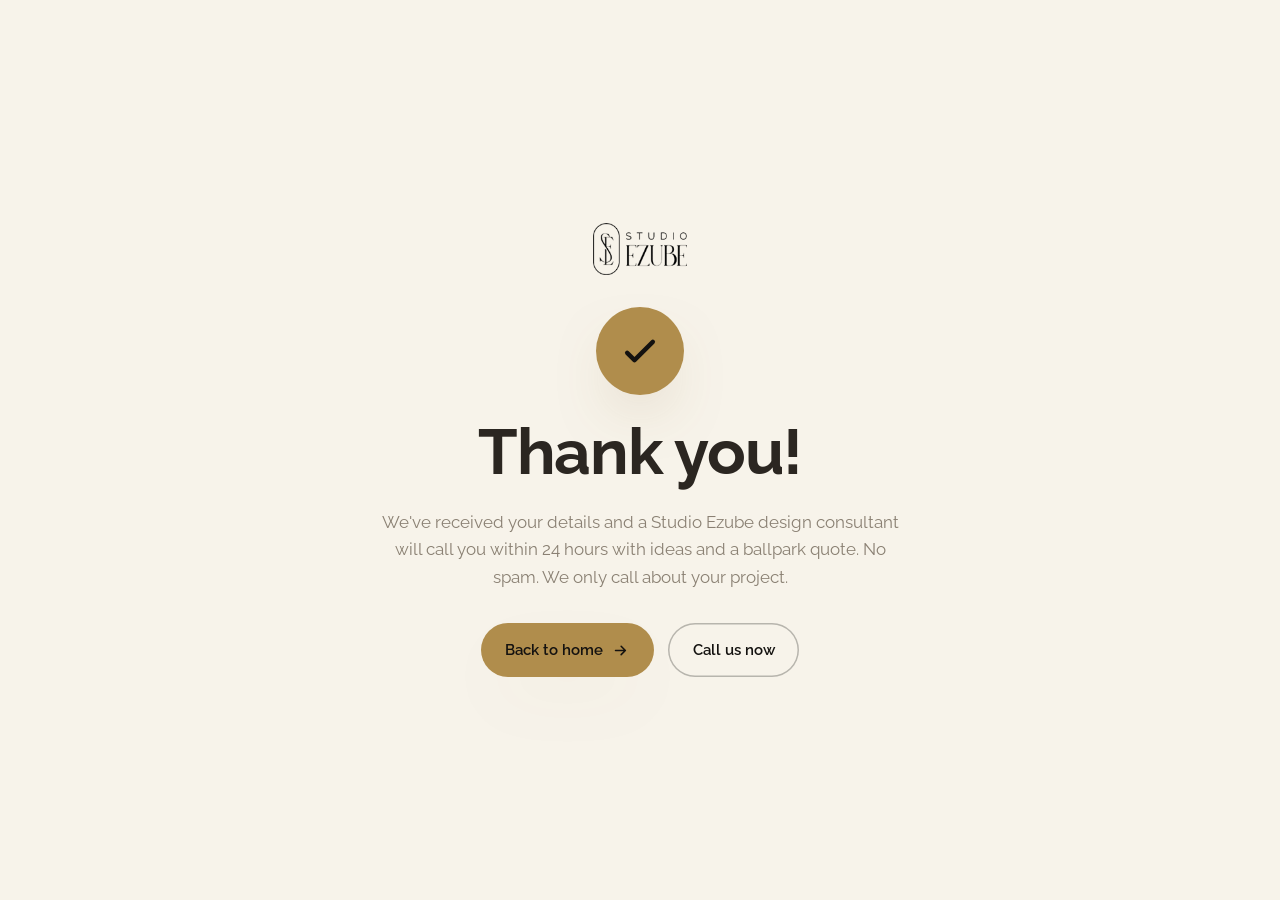
<file: thankyou.html>
<!DOCTYPE html>
<html lang="en">
<head>
  <!-- Meta Pixel Code -->
<script>
!function(f,b,e,v,n,t,s)
{if(f.fbq)return;n=f.fbq=function(){n.callMethod?
n.callMethod.apply(n,arguments):n.queue.push(arguments)};
if(!f._fbq)f._fbq=n;n.push=n;n.loaded=!0;n.version='2.0';
n.queue=[];t=b.createElement(e);t.async=!0;
t.src=v;s=b.getElementsByTagName(e)[0];
s.parentNode.insertBefore(t,s)}(window, document,'script',
'https://connect.facebook.net/en_US/fbevents.js');
fbq('init', '1608825853932475');
fbq('track', 'PageView');
</script>
<noscript><img height="1" width="1" style="display:none"
src="https://www.facebook.com/tr?id=1608825853932475&ev=PageView&noscript=1"
/></noscript>
<!-- End Meta Pixel Code -->
  <meta charset="UTF-8" />
  <meta name="viewport" content="width=device-width, initial-scale=1.0" />
  <meta name="robots" content="noindex" />
  <title>Thank you · Studio Ezube</title>

  <link rel="icon" type="image/svg+xml" href="assets/favicon.svg" />
  <link rel="apple-touch-icon" href="assets/favicon.svg" />

  <link rel="preconnect" href="https://fonts.googleapis.com" />
  <link rel="preconnect" href="https://fonts.gstatic.com" crossorigin />
  <link href="https://fonts.googleapis.com/css2?family=Raleway:ital,wght@0,300;0,400;0,500;0,600;0,700;0,800;1,400;1,500;1,600&display=swap" rel="stylesheet" />

  <link rel="stylesheet" href="css/styles.css" />

  <style>
    .ty-wrap{
      min-height:100vh;display:flex;flex-direction:column;align-items:center;justify-content:center;
      text-align:center;padding:clamp(28px,6vw,64px) 20px;gap:1.4rem;
    }
    .ty-logo{height:52px;width:auto;margin-bottom:.6rem}
    .ty-badge{
      width:88px;height:88px;border-radius:50%;display:grid;place-items:center;
      background:var(--brass);box-shadow:var(--sh-brass);
    }
    .ty-badge svg{width:44px;height:44px;fill:none;stroke:var(--ink);stroke-width:2.4;stroke-linecap:round;stroke-linejoin:round}
    .ty-wrap h1{max-width:14ch}
    .ty-wrap p{max-width:52ch;color:var(--taupe);font-size:1.06rem}
    .ty-actions{display:flex;flex-wrap:wrap;gap:.9rem;justify-content:center;margin-top:.6rem}
  </style>
</head>
<body>
  <script>
  fbq('track', 'Lead');
</script>
  <main class="ty-wrap">
    <img src="assets/logo.png" alt="Studio Ezube" class="ty-logo" />

    <div class="ty-badge" aria-hidden="true">
      <svg viewBox="0 0 24 24"><path d="M5 13l4 4L19 7"/></svg>
    </div>

    <h1>Thank you!</h1>
    <p>
      We've received your details and a Studio Ezube design consultant will call you
      within 24 hours with ideas and a ballpark quote. No spam. We only call about your project.
    </p>

    <div class="ty-actions">
      <a href="/" class="btn btn-solid">
        Back to home
        <svg viewBox="0 0 24 24" class="ico"><path d="M5 12h14M13 6l6 6-6 6"/></svg>
      </a>
      <a href="tel:+919718666313" class="btn btn-outline">Call us now</a>
    </div>
  </main>
</body>
</html>
</file>
<file: css/styles.css>
/* ==========================================================================
   Studio Ezube — editorial luxury interiors (Delhi-NCR)
   Palette (from the black serif logo): warm ink · ivory · brass
   Type: Cormorant Garamond (display) · DM Sans (UI/body) · IBM Plex Mono (specs)
   ========================================================================== */

:root{
  --ink:#141210; --ink-2:#0E0C0A; --char:#211C17;
  --paper:#F7F3EA; --paper-2:#EFE8DA; --paper-3:#E5DCC9;
  --brass:#B08D4C; --brass-light:#CBA968; --brass-deep:#8E6E37; --champ:#E7D6AE;
  --taupe:#8A8073; --text:#2B2621; --cream:#F7F3EA;
  --muted-d:#B4A992;
  --line:rgba(20,18,16,.12); --line-d:rgba(203,169,104,.18);

  --r:16px; --r-sm:11px; --r-lg:26px; --r-pill:999px;
  --sh-1:0 1px 2px rgba(20,18,16,.05),0 14px 34px -20px rgba(20,18,16,.24);
  --sh-2:0 44px 90px -44px rgba(20,18,16,.46),0 10px 26px -18px rgba(20,18,16,.22);
  --sh-brass:0 26px 60px -26px rgba(142,110,55,.5);

  --ff-disp:"Raleway",system-ui,-apple-system,"Segoe UI",sans-serif;
  --ff-sans:"Raleway",system-ui,-apple-system,"Segoe UI",sans-serif;
  --ff-mono:"Raleway",system-ui,-apple-system,"Segoe UI",sans-serif;

  --wrap:1220px; --navh:84px;
  --ease:cubic-bezier(.2,.7,.2,1);
}

*,*::before,*::after{box-sizing:border-box}
html{scroll-behavior:smooth;-webkit-text-size-adjust:100%}
body{margin:0;font-family:var(--ff-sans);background:var(--paper);color:var(--text);
  font-size:17px;line-height:1.62;-webkit-font-smoothing:antialiased;text-rendering:optimizeLegibility;overflow-x:hidden}
img,svg{display:block;max-width:100%}
a{color:inherit;text-decoration:none}
button{font-family:inherit;cursor:pointer;border:none;background:none;color:inherit}
ul,ol{margin:0;padding:0;list-style:none}
p{margin:0}
h1,h2,h3,h4{margin:0;font-family:var(--ff-disp);font-weight:700;line-height:1.1;letter-spacing:-.02em}
sup{font-size:.5em;top:-.9em}
:focus-visible{outline:2.5px solid var(--brass);outline-offset:3px;border-radius:4px}
::selection{background:var(--brass);color:var(--ink)}

.wrap{width:100%;max-width:var(--wrap);margin-inline:auto;padding-inline:clamp(20px,5vw,52px)}

/* type scale */
h1{font-size:clamp(2.5rem,5vw,4.1rem);line-height:1.08}
h2{font-size:clamp(2rem,4vw,3.15rem)}
h3{font-family:var(--ff-sans);font-weight:700;font-size:1.16rem;letter-spacing:-.01em}
.eyebrow{display:inline-flex;align-items:center;gap:.7em;font-family:var(--ff-mono);font-size:.72rem;
  letter-spacing:.3em;text-transform:uppercase;color:var(--brass-deep);font-weight:500;margin-bottom:1.2rem}
.eyebrow::before{content:"";width:30px;height:1px;background:currentColor;opacity:.75}
.eyebrow.center{justify-content:center}
.serif-i{font-style:italic;color:var(--brass);font-weight:500}

/* ============================ buttons ============================ */
.btn{display:inline-flex;align-items:center;justify-content:center;gap:.6em;padding:.95em 1.6em;
  font-family:var(--ff-sans);font-weight:600;font-size:.96rem;border-radius:var(--r-pill);cursor:pointer;
  transition:transform .3s var(--ease),box-shadow .3s var(--ease),background .3s var(--ease),color .3s var(--ease);white-space:nowrap}
.btn .ico{width:1.1em;height:1.1em;fill:none;stroke:currentColor;stroke-width:2.2;stroke-linecap:round;stroke-linejoin:round;transition:transform .3s var(--ease)}
.btn-solid{background:var(--brass);color:var(--ink);box-shadow:var(--sh-brass)}
.btn-solid:hover{background:var(--brass-light);transform:translateY(-3px);box-shadow:0 32px 70px -24px rgba(142,110,55,.7)}
.btn-solid:hover .ico{transform:translateX(4px)}
.btn-outline{background:transparent;color:var(--ink);box-shadow:inset 0 0 0 1.5px rgba(20,18,16,.28)}
.btn-outline:hover{background:var(--ink);color:var(--cream);transform:translateY(-3px);box-shadow:var(--sh-1)}
.btn-ghost{background:transparent;color:currentColor;box-shadow:inset 0 0 0 1.5px rgba(247,243,234,.3)}
.btn-ghost:hover{background:rgba(247,243,234,.1);transform:translateY(-2px)}
.btn-sm{padding:.62em 1.2em;font-size:.9rem}
.btn-block{width:100%}

/* ============================ announce ============================ */
.announce{background:var(--ink-2);color:var(--muted-d);font-size:.82rem}
.announce-inner{display:flex;align-items:center;justify-content:center;gap:1.5rem;padding-block:.62rem;flex-wrap:wrap}
.announce p{display:flex;align-items:center;gap:.6rem}
.announce .live{width:8px;height:8px;border-radius:50%;background:var(--brass-light);position:relative}
.announce .live::after{content:"";position:absolute;inset:-4px;border-radius:50%;background:var(--brass-light);opacity:.5;animation:ping 2s var(--ease) infinite}
@keyframes ping{0%{transform:scale(.6);opacity:.55}100%{transform:scale(2.3);opacity:0}}
.announce-call{color:var(--champ);font-weight:500;font-family:var(--ff-mono);letter-spacing:.02em}
.announce-call:hover{color:var(--brass-light)}

/* ============================ nav ============================ */
.nav{position:sticky;top:0;z-index:900;border-bottom:1px solid transparent;
  transition:background .45s var(--ease),box-shadow .45s var(--ease),border-color .45s var(--ease)}
.nav-inner{display:flex;align-items:center;justify-content:space-between;gap:1.5rem;padding-block:.7rem}
.brand{display:flex;align-items:center;flex:none;padding-right:1rem}
.brand-logo{height:52px;width:auto;filter:brightness(0) invert(1);transition:filter .45s var(--ease),transform .5s var(--ease)}
.brand:hover .brand-logo{transform:scale(1.03)}
.nav-links{display:flex;gap:.3rem}
.nav-links a{position:relative;padding:.5rem .9rem;font-size:.93rem;font-weight:500;color:rgba(247,243,234,.82);transition:color .3s var(--ease)}
.nav-links a::after{content:"";position:absolute;left:.9rem;right:.9rem;bottom:.3rem;height:1.5px;background:var(--brass-light);transform:scaleX(0);transform-origin:left;transition:transform .35s var(--ease)}
.nav-links a:hover{color:#fff}
.nav-links a:hover::after{transform:scaleX(1)}
.nav-cta{display:flex;align-items:center;gap:.6rem}
.nav-burger{display:none;position:relative;width:48px;height:48px;flex:none;border-radius:14px;
  box-shadow:inset 0 0 0 1.5px rgba(247,243,234,.3);transition:box-shadow .35s var(--ease),background .35s var(--ease)}
.nav-burger span{position:absolute;left:50%;top:50%;width:20px;height:2px;background:var(--cream);border-radius:2px;transition:transform .35s var(--ease),opacity .25s var(--ease),background .35s var(--ease)}
.nav-burger span:nth-child(1){transform:translate(-50%,-50%) translateY(-6px)}
.nav-burger span:nth-child(2){transform:translate(-50%,-50%)}
.nav-burger span:nth-child(3){transform:translate(-50%,-50%) translateY(6px)}
.nav-burger:hover{box-shadow:inset 0 0 0 1.5px var(--brass-light)}

.nav.scrolled{background:rgba(247,243,234,.9);backdrop-filter:blur(16px) saturate(140%);-webkit-backdrop-filter:blur(16px) saturate(140%);
  box-shadow:0 12px 44px -26px rgba(20,18,16,.5);border-bottom-color:var(--line)}
.nav.scrolled .brand-logo{filter:none}
.nav.scrolled .nav-links a{color:var(--text)}
.nav.scrolled .nav-links a:hover{color:var(--ink)}
.nav.scrolled .btn-ghost{color:var(--ink);box-shadow:inset 0 0 0 1.5px rgba(20,18,16,.24)}
.nav.scrolled .btn-ghost:hover{background:rgba(20,18,16,.07)}
/* nav Call button: solid white so it stays visible over the hero photo and the ivory nav */
.nav-cta .btn-ghost,.nav.scrolled .nav-cta .btn-ghost{background:#fff;color:var(--ink);box-shadow:0 3px 14px -6px rgba(20,18,16,.45)}
.nav-cta .btn-ghost:hover,.nav.scrolled .nav-cta .btn-ghost:hover{background:#fff;color:var(--brass-deep);transform:translateY(-2px);box-shadow:0 8px 20px -8px rgba(20,18,16,.5)}
.nav.scrolled .nav-burger{box-shadow:inset 0 0 0 1.5px rgba(20,18,16,.22)}
.nav.scrolled .nav-burger span{background:var(--ink)}
.nav-mobile{display:none}

/* ============================ reveal ============================ */
.reveal{opacity:0;transform:translateY(28px);transition:opacity .85s var(--ease),transform .85s var(--ease);transition-delay:calc(var(--i,0)*85ms)}
.reveal.in{opacity:1;transform:none}

/* ============================ hero ============================ */
.hero{position:relative;isolation:isolate;overflow:hidden;color:var(--cream);
  margin-top:calc(-1*var(--navh));padding:calc(var(--navh) + clamp(2rem,5vw,3rem)) 0 clamp(3.5rem,6vw,5.5rem);
  min-height:100svh;display:flex;align-items:center}
.hero-bg{position:absolute;inset:0;z-index:-2;overflow:hidden}
.hero-slide{position:absolute;inset:0;background-position:center;background-size:cover;opacity:0;
  transform:scale(1.06);transition:opacity 1.7s ease;will-change:opacity}
.hero-slide.is-active{opacity:1;animation:kenburns 8s ease-out forwards}
@keyframes kenburns{from{transform:scale(1.05)}to{transform:scale(1.15) translate(-1.5%,-1%)}}
.hero::after{content:"";position:absolute;inset:0;z-index:-1;
  background:linear-gradient(100deg,rgba(14,12,10,.94) 0%,rgba(14,12,10,.8) 34%,rgba(14,12,10,.42) 60%,rgba(14,12,10,.62) 100%),
             linear-gradient(0deg,rgba(14,12,10,.55),transparent 30%)}
.hero-inner{display:grid;grid-template-columns:1.05fr .95fr;gap:clamp(2rem,5vw,4.5rem);align-items:center;width:100%}
.hero-copy{max-width:620px}
.hero h1{color:#fff;margin:.15em 0 .8rem;letter-spacing:-.01em;text-shadow:0 2px 40px rgba(0,0,0,.3)}
.hero h1 .serif-i{color:var(--champ)}
.hero-sub{color:rgba(247,243,234,.88);font-size:clamp(1.05rem,1.5vw,1.22rem);max-width:40ch;margin-bottom:1.9rem}
.hero-chips{display:flex;flex-wrap:wrap;gap:.7rem;margin-bottom:1.9rem}
.chip{display:inline-flex;align-items:baseline;gap:.4em;padding:.55em 1.05em;border-radius:var(--r-pill);
  background:rgba(247,243,234,.09);border:1px solid rgba(247,243,234,.16);backdrop-filter:blur(4px);
  font-family:var(--ff-mono);font-size:.84rem;color:var(--champ)}
.chip b{font-family:var(--ff-sans);font-weight:700;color:#fff}
.hero-trust{display:flex;align-items:center;gap:1.15rem;font-size:.92rem;color:rgba(247,243,234,.8)}
.hero-trust b{color:var(--champ);font-family:var(--ff-mono);font-weight:600}
.hero-trust i{width:1px;height:22px;background:rgba(247,243,234,.22)}

/* hero form */
.card-glass{background:linear-gradient(180deg,rgba(247,243,234,.98),rgba(243,238,226,.95));
  border:1px solid rgba(231,214,174,.6);border-radius:var(--r-lg);box-shadow:var(--sh-2);padding:clamp(1.5rem,2.4vw,2.1rem)}
.lead-form{position:relative}
.form-head{margin-bottom:1.3rem}
.form-head h2{font-size:2rem;color:var(--ink);line-height:1.05}
.form-head p{font-size:.92rem;color:var(--taupe);margin-top:.5rem;font-family:var(--ff-sans)}
.field{margin-bottom:.9rem;display:flex;flex-direction:column}
.field-row{display:grid;grid-template-columns:1fr 1fr;gap:.8rem}
.field label{font-size:.77rem;font-weight:600;color:var(--text);margin-bottom:.35rem}
.field .opt{color:var(--taupe);font-weight:400}
.field input,.field select,.field textarea{width:100%;padding:.82em .95em;font-family:var(--ff-sans);font-size:.95rem;color:var(--ink);
  background:#fffdf8;border:1.5px solid rgba(20,18,16,.14);border-radius:var(--r-sm);
  transition:border-color .25s var(--ease),box-shadow .25s var(--ease),background .25s}
.field textarea{resize:vertical;min-height:74px}
.field select{appearance:none;cursor:pointer;padding-right:2.4em;
  background-image:url("data:image/svg+xml,%3Csvg xmlns='http://www.w3.org/2000/svg' width='14' height='14' viewBox='0 0 24 24' fill='none' stroke='%238A8073' stroke-width='2.4' stroke-linecap='round'%3E%3Cpath d='M6 9l6 6 6-6'/%3E%3C/svg%3E");
  background-repeat:no-repeat;background-position:right .85em center}
.field input::placeholder,.field textarea::placeholder{color:#a99f90}
.field input:focus,.field select:focus,.field textarea:focus{outline:none;border-color:var(--brass);background:#fff;box-shadow:0 0 0 4px rgba(176,141,76,.15)}
.field.invalid input,.field.invalid select{border-color:#b8503a;box-shadow:0 0 0 4px rgba(184,80,58,.12)}
.lead-form .btn-block{margin-top:.5rem}
.form-note{text-align:center;font-size:.77rem;color:var(--taupe);margin-top:.75rem}
.form-success{position:absolute;inset:0;background:linear-gradient(180deg,#fffdf7,#f4efe3);border-radius:var(--r-lg);
  display:flex;flex-direction:column;align-items:center;justify-content:center;gap:1rem;text-align:center;padding:2rem;animation:fadeUp .5s var(--ease)}
.form-success[hidden]{display:none}
@keyframes fadeUp{from{opacity:0;transform:translateY(10px)}to{opacity:1;transform:none}}
.form-success p{color:var(--text);max-width:26ch}
.ico-ok{width:56px;height:56px;fill:none;stroke:var(--brass-deep);stroke-width:2.4;stroke-linecap:round;stroke-linejoin:round;
  background:rgba(176,141,76,.12);border-radius:50%;padding:12px}

.hero-scroll{position:absolute;left:50%;bottom:20px;transform:translateX(-50%);width:26px;height:42px;
  border:2px solid rgba(247,243,234,.4);border-radius:14px;z-index:2}
.hero-scroll span{position:absolute;left:50%;top:8px;width:4px;height:8px;border-radius:2px;background:var(--champ);transform:translateX(-50%);animation:scrolly 1.7s var(--ease) infinite}
@keyframes scrolly{0%{opacity:0;transform:translate(-50%,0)}40%{opacity:1}100%{opacity:0;transform:translate(-50%,14px)}}

/* ============================ section base ============================ */
.section{padding:clamp(4.5rem,8vw,8rem) 0}
.sec-head{max-width:720px;margin:0 auto clamp(2.6rem,5vw,4rem);text-align:center}
.sec-head h2{color:var(--ink)}
.sec-head p{color:var(--taupe);margin-top:1.1rem;font-size:1.1rem}
.sec-head.light h2{color:#fff}
.sec-head.light p{color:var(--muted-d)}

/* ============================ stats ============================ */
.stats{background:var(--ink);color:var(--cream)}
.stats-grid{display:grid;grid-template-columns:repeat(4,1fr);gap:1rem;padding-block:clamp(2.4rem,4vw,3.2rem)}
.stat{text-align:center;position:relative}
.stat + .stat::before{content:"";position:absolute;left:0;top:12%;height:76%;width:1px;background:var(--line-d)}
.stat .num{display:block;font-family:var(--ff-disp);font-weight:600;font-size:clamp(3rem,5.5vw,4.2rem);color:var(--champ);line-height:1}
.stat .lbl{display:block;font-family:var(--ff-mono);font-size:.7rem;letter-spacing:.18em;text-transform:uppercase;color:var(--muted-d);margin-top:.6rem}

/* ============================ story / intro ============================ */
.story{background:var(--paper)}
.story-grid{display:grid;grid-template-columns:1.05fr .95fr;gap:clamp(2rem,5vw,4.5rem);align-items:center}
.story-copy h2{color:var(--ink);margin-bottom:1.3rem}
.story-copy p{color:var(--taupe);margin-bottom:1.1rem;font-size:1.06rem}
.story-copy .btn{margin-top:.8rem}
.story-media{position:relative}
.story-media img{width:100%;border-radius:var(--r-lg);box-shadow:var(--sh-2);aspect-ratio:4/5;object-fit:cover}
.story-badge{position:absolute;left:-24px;bottom:34px;background:var(--ink);color:var(--cream);
  padding:1.4rem 1.6rem;border-radius:var(--r);box-shadow:var(--sh-2);border:1px solid var(--line-d);text-align:center}
.story-badge b{display:block;font-family:var(--ff-disp);font-size:2.6rem;line-height:1;color:var(--champ)}
.story-badge span{font-family:var(--ff-mono);font-size:.64rem;letter-spacing:.16em;text-transform:uppercase;color:var(--muted-d)}

/* ============================ pricing ============================ */
.pricing{background:var(--paper-2)}
.price-grid{display:grid;grid-template-columns:repeat(3,1fr);gap:1.5rem;align-items:stretch}
.price-card{position:relative;display:flex;flex-direction:column;background:#fffdf8;border:1px solid var(--line);
  border-radius:var(--r-lg);padding:2.3rem 2rem;box-shadow:var(--sh-1);
  transition:transform .5s var(--ease),box-shadow .5s var(--ease),border-color .5s var(--ease)}
.price-card:hover{transform:translateY(-9px);box-shadow:var(--sh-2);border-color:rgba(176,141,76,.5)}
.price-tier{font-family:var(--ff-mono);font-size:.72rem;letter-spacing:.22em;text-transform:uppercase;color:var(--brass-deep);margin-bottom:1rem}
.price-card h3{font-family:var(--ff-disp);font-weight:600;font-size:1.9rem;color:var(--ink);letter-spacing:0}
.price-tag{font-family:var(--ff-disp);font-size:clamp(3rem,5vw,3.8rem);color:var(--ink);font-weight:600;line-height:1;
  margin:.4rem 0 .1rem;display:flex;align-items:baseline;gap:.18em}
.price-tag .from{font-family:var(--ff-mono);font-size:.85rem;color:var(--taupe);font-weight:500}
.price-tag .lakh{font-family:var(--ff-sans);font-size:1rem;color:var(--taupe);font-weight:600;align-self:flex-end;margin-bottom:.55em}
.price-tag.bespoke{font-size:clamp(2rem,3.4vw,2.5rem);color:var(--brass-deep)}
.price-desc{color:var(--taupe);font-size:.96rem;margin:.9rem 0 1.4rem}
.price-list{border-top:1px solid var(--line);padding-top:1.3rem;margin-bottom:1.6rem;display:grid;gap:.75rem}
.price-list li{position:relative;padding-left:1.8rem;font-size:.94rem;color:var(--text)}
.price-list li::before{content:"";position:absolute;left:0;top:.1em;width:1.15rem;height:1.15rem;background:var(--brass);
  -webkit-mask:url("data:image/svg+xml,%3Csvg xmlns='http://www.w3.org/2000/svg' viewBox='0 0 24 24' fill='none' stroke='black' stroke-width='3' stroke-linecap='round' stroke-linejoin='round'%3E%3Cpath d='M5 13l4 4L19 7'/%3E%3C/svg%3E") center/contain no-repeat;
  mask:url("data:image/svg+xml,%3Csvg xmlns='http://www.w3.org/2000/svg' viewBox='0 0 24 24' fill='none' stroke='black' stroke-width='3' stroke-linecap='round' stroke-linejoin='round'%3E%3Cpath d='M5 13l4 4L19 7'/%3E%3C/svg%3E") center/contain no-repeat}
.price-card .btn{margin-top:auto}
.price-card.featured{background:linear-gradient(180deg,var(--char),#17130F);border-color:rgba(176,141,76,.4);transform:scale(1.035)}
.price-card.featured:hover{transform:scale(1.035) translateY(-9px)}
.price-card.featured h3{color:#fff}
.price-card.featured .price-tag{color:var(--champ)}
.price-card.featured .price-tag .from,.price-card.featured .price-tag .lakh{color:var(--muted-d)}
.price-card.featured .price-desc{color:var(--muted-d)}
.price-card.featured .price-list{border-top-color:var(--line-d)}
.price-card.featured .price-list li{color:rgba(247,243,234,.9)}
.ribbon{position:absolute;top:1.5rem;right:1.5rem;font-family:var(--ff-mono);font-size:.64rem;letter-spacing:.16em;text-transform:uppercase;
  color:var(--ink);background:var(--brass);padding:.4em .8em;border-radius:var(--r-pill);font-weight:600}
.price-fine{max-width:780px;margin:2.2rem auto 0;text-align:center;font-size:.8rem;color:var(--taupe);font-family:var(--ff-mono);line-height:1.7}

/* ============================ why ============================ */
.why{background:var(--paper)}
.why-grid{display:grid;grid-template-columns:repeat(3,1fr);gap:1.3rem}
.feat{background:var(--paper-2);border:1px solid var(--line);border-radius:var(--r);padding:2rem 1.8rem;position:relative;overflow:hidden;
  transition:transform .45s var(--ease),box-shadow .45s var(--ease),background .45s var(--ease)}
.feat::after{content:"";position:absolute;inset:0;border-radius:inherit;padding:1px;
  background:linear-gradient(135deg,var(--brass),transparent 48%);opacity:0;transition:opacity .45s var(--ease);
  -webkit-mask:linear-gradient(#000 0 0) content-box,linear-gradient(#000 0 0);-webkit-mask-composite:xor;mask-composite:exclude;pointer-events:none}
.feat:hover{transform:translateY(-7px);box-shadow:var(--sh-1);background:#fffdf8}
.feat:hover::after{opacity:1}
.feat-ico{display:grid;place-items:center;width:54px;height:54px;border-radius:13px;background:rgba(176,141,76,.12);margin-bottom:1.3rem;transition:background .45s var(--ease)}
.feat-ico svg{width:26px;height:26px;fill:none;stroke:var(--brass-deep);stroke-width:1.6;stroke-linecap:round;stroke-linejoin:round;transition:stroke .45s var(--ease)}
.feat:hover .feat-ico{background:var(--ink)}
.feat:hover .feat-ico svg{stroke:var(--champ)}
.feat h3{color:var(--ink);margin-bottom:.5rem}
.feat p{color:var(--taupe);font-size:.95rem}

/* ============================ process ============================ */
.process{background:var(--ink);color:var(--cream);position:relative;overflow:hidden}
.process::before{content:"";position:absolute;inset:0;background-image:url("../assets/pattern-grid.svg");background-size:70px 70px;opacity:.5;
  -webkit-mask-image:radial-gradient(120% 90% at 80% 0,#000 20%,transparent 72%);mask-image:radial-gradient(120% 90% at 80% 0,#000 20%,transparent 72%)}
.process .wrap{position:relative}
.steps{display:grid;grid-template-columns:repeat(4,1fr);gap:1.4rem}
.step{position:relative;padding:2rem 1.6rem;border:1px solid var(--line-d);border-radius:var(--r);background:rgba(203,169,104,.04);
  transition:transform .45s var(--ease),background .45s var(--ease),border-color .45s var(--ease)}
.step:hover{transform:translateY(-7px);background:rgba(203,169,104,.09);border-color:rgba(176,141,76,.45)}
.step-no{font-family:var(--ff-disp);font-size:3rem;font-weight:600;color:var(--brass-light);line-height:1;display:block;margin-bottom:1rem}
.step h3{color:#fff;margin-bottom:.55rem}
.step p{color:var(--muted-d);font-size:.93rem}
.steps .step:not(:last-child)::before{content:"";position:absolute;top:3rem;right:-.85rem;width:.7rem;height:1px;background:linear-gradient(90deg,var(--brass),transparent);z-index:1}

/* ============================ work gallery ============================ */
.work{background:var(--paper)}
.work-filters{display:flex;flex-wrap:wrap;justify-content:center;gap:.6rem;margin-bottom:2.6rem}
.fchip{padding:.52em 1.2em;border-radius:var(--r-pill);font-size:.88rem;font-weight:600;color:var(--taupe);background:transparent;
  box-shadow:inset 0 0 0 1.5px var(--line);transition:.3s var(--ease)}
.fchip:hover{color:var(--ink);box-shadow:inset 0 0 0 1.5px rgba(20,18,16,.32)}
.fchip.is-active{background:var(--ink);color:var(--cream);box-shadow:none}
.work-grid{display:grid;grid-template-columns:repeat(3,1fr);gap:1.2rem}
.work-card{position:relative;margin:0;border-radius:var(--r);overflow:hidden;cursor:pointer;background:var(--paper-2);
  box-shadow:var(--sh-1);aspect-ratio:4/3;transition:transform .55s var(--ease),box-shadow .55s var(--ease)}
.work-card img{width:100%;height:100%;object-fit:cover;transition:transform .8s var(--ease)}
.work-card:hover{transform:translateY(-6px);box-shadow:var(--sh-2)}
.work-card:hover img{transform:scale(1.07)}
.work-card figcaption{position:absolute;inset:auto 0 0 0;padding:1.6rem 1.3rem 1.2rem;display:flex;flex-direction:column;gap:.25rem;color:#fff;
  background:linear-gradient(0deg,rgba(14,12,10,.9),rgba(14,12,10,.15) 72%,transparent);transform:translateY(8px);opacity:.94;transition:.45s var(--ease)}
.work-card:hover figcaption{transform:none;opacity:1}
.wc-tag{font-family:var(--ff-mono);font-size:.64rem;letter-spacing:.2em;text-transform:uppercase;color:var(--champ)}
.wc-title{font-family:var(--ff-disp);font-size:1.35rem;font-weight:600;line-height:1.1}
.work-card .zoom{position:absolute;top:1rem;right:1rem;width:38px;height:38px;border-radius:50%;display:grid;place-items:center;
  background:rgba(247,243,234,.16);backdrop-filter:blur(6px);border:1px solid rgba(247,243,234,.3);opacity:0;transform:scale(.85);transition:.4s var(--ease)}
.work-card .zoom svg{width:17px;height:17px;fill:none;stroke:#fff;stroke-width:2;stroke-linecap:round;stroke-linejoin:round}
.work-card:hover .zoom{opacity:1;transform:none}
.work-card.hide{display:none}
.work-more{text-align:center;margin-top:2.6rem}

/* ============================ cinematic band ============================ */
.cine{position:relative;isolation:isolate;color:var(--cream);text-align:center;padding:clamp(5rem,11vw,9rem) 0;overflow:hidden}
.cine::before{content:"";position:absolute;inset:0;z-index:-2;background:url("../assets/bedroom-1.jpg") center/cover no-repeat;transform:scale(1.03)}
.cine::after{content:"";position:absolute;inset:0;z-index:-1;background:linear-gradient(180deg,rgba(14,12,10,.72),rgba(14,12,10,.62))}
.cine .eyebrow{color:var(--champ)}
.cine .eyebrow::before{background:var(--champ)}
.cine h2{color:#fff;max-width:16ch;margin:0 auto 1.4rem;font-size:clamp(2.4rem,5vw,4rem)}
.cine p{color:rgba(247,243,234,.9);max-width:52ch;margin:0 auto 2rem;font-size:1.12rem}
.cine-cta{display:flex;gap:1rem;justify-content:center;flex-wrap:wrap}

/* ============================ testimonials ============================ */
.voices{background:var(--paper-2)}
.voice-grid{display:grid;grid-template-columns:repeat(3,1fr);gap:1.3rem}
.voice{margin:0;background:var(--paper);border:1px solid var(--line);border-radius:var(--r);padding:2.1rem 1.9rem;position:relative;
  transition:transform .45s var(--ease),box-shadow .45s var(--ease)}
.voice:hover{transform:translateY(-5px);box-shadow:var(--sh-1)}
.voice::before{content:"\201C";position:absolute;top:.2rem;right:1.3rem;font-family:var(--ff-disp);font-size:5.5rem;color:var(--brass);opacity:.24;line-height:1}
.stars{color:var(--brass);letter-spacing:.15em;font-size:1rem;margin-bottom:.9rem}
.voice p{color:var(--text);font-size:1.04rem;line-height:1.66;margin-bottom:1.4rem;font-family:var(--ff-disp);font-style:italic;font-weight:500}
.voice footer{display:flex;flex-direction:column;gap:.15rem;border-top:1px solid var(--line);padding-top:1.05rem}
.voice footer b{color:var(--ink);font-size:.98rem;font-family:var(--ff-sans)}
.voice footer span{font-family:var(--ff-mono);font-size:.72rem;letter-spacing:.08em;color:var(--taupe)}

/* ============================ contact ============================ */
.contact{background:var(--ink);color:var(--cream)}
.contact-grid{display:grid;grid-template-columns:1fr 1fr;gap:clamp(2rem,5vw,4.5rem);align-items:center}
.contact-copy h2{color:#fff}
.contact-copy>p{color:var(--muted-d);font-size:1.12rem;margin-top:1.1rem;max-width:42ch}
.contact-list{margin-top:2rem;display:grid;gap:1.1rem}
.contact-list li{display:flex;align-items:center;gap:.9rem;color:var(--cream);font-size:1rem}
.contact-list a:hover{color:var(--brass-light)}
.ci{display:grid;place-items:center;width:44px;height:44px;flex:none;border-radius:12px;background:rgba(203,169,104,.09);border:1px solid var(--line-d)}
.ci svg{width:20px;height:20px;fill:none;stroke:var(--brass-light);stroke-width:1.7;stroke-linecap:round;stroke-linejoin:round}

/* ============================ footer ============================ */
.footer{background:var(--ink-2);color:var(--muted-d);padding-top:clamp(3.5rem,6vw,5rem)}
.footer-grid{display:grid;grid-template-columns:2.2fr 1fr 1.3fr;gap:2.5rem;padding-bottom:3rem}
.footer-logo{height:42px;width:auto;filter:brightness(0) invert(1);margin-bottom:1.2rem}
.footer-brand p{font-size:.95rem;max-width:36ch;color:var(--muted-d)}
.socials{display:flex;gap:.7rem;margin-top:1.5rem}
.socials a{display:grid;place-items:center;width:40px;height:40px;border-radius:11px;border:1px solid var(--line-d);transition:.3s var(--ease)}
.socials svg{width:19px;height:19px;fill:none;stroke:var(--champ);stroke-width:1.7;stroke-linecap:round;stroke-linejoin:round}
.socials a:hover{background:var(--brass);border-color:var(--brass);transform:translateY(-3px)}
.socials a:hover svg{stroke:var(--ink)}
.footer-col h4{font-family:var(--ff-mono);font-weight:500;font-size:.72rem;letter-spacing:.2em;text-transform:uppercase;color:var(--brass-light);margin-bottom:1.1rem}
.footer-col a,.footer-col span{display:block;font-size:.94rem;color:var(--muted-d);padding:.3rem 0}
.footer-col a{transition:color .25s var(--ease)}
.footer-col a:hover{color:var(--cream)}
.footer-base{display:flex;justify-content:space-between;gap:1rem;flex-wrap:wrap;padding-block:1.4rem 1.8rem;border-top:1px solid var(--line-d);font-size:.82rem}
.footer-base .fine{color:var(--taupe)}
.footer-base .dev{color:var(--muted-d)}
.footer-base .dev span{color:var(--brass-light);font-weight:600}

/* ============================ floating actions ============================ */
.fab{position:fixed;right:clamp(16px,3vw,28px);bottom:clamp(16px,3vw,28px);z-index:800;display:flex;flex-direction:column;gap:14px;
  opacity:0;transform:translateY(20px) scale(.9);pointer-events:none;transition:opacity .5s var(--ease),transform .5s var(--ease)}
.fab.show{opacity:1;transform:none;pointer-events:auto}
.fab-btn{position:relative;display:grid;place-items:center;width:58px;height:58px;border-radius:50%;color:#fff;
  box-shadow:0 14px 34px -10px rgba(0,0,0,.45);transition:transform .35s var(--ease),box-shadow .35s var(--ease)}
.fab-btn svg{width:30px;height:30px;fill:currentColor}
.fab-call svg{fill:none;stroke:currentColor;stroke-width:2;stroke-linecap:round;stroke-linejoin:round;width:26px;height:26px}
.fab-wa{background:#25D366}
.fab-call{background:var(--brass)}
.fab-call svg{stroke:var(--ink)}
.fab-btn:hover{transform:scale(1.09) translateY(-2px);box-shadow:0 20px 44px -10px rgba(0,0,0,.55)}
.fab-btn::before{content:"";position:absolute;inset:0;border-radius:50%;z-index:-1;animation:fabPulse 2.4s var(--ease) infinite}
.fab-wa::before{background:#25D366}
.fab-call::before{background:var(--brass)}
@keyframes fabPulse{0%{transform:scale(1);opacity:.55}70%,100%{transform:scale(1.7);opacity:0}}
.fab-btn::after{content:attr(data-tip);position:absolute;right:72px;top:50%;transform:translateY(-50%) translateX(6px);white-space:nowrap;
  background:var(--ink);color:var(--cream);font-size:.8rem;font-weight:500;padding:.5em .85em;border-radius:8px;opacity:0;pointer-events:none;transition:.3s var(--ease);box-shadow:var(--sh-1)}
.fab-btn:hover::after{opacity:1;transform:translateY(-50%)}

/* ============================ lead modal ============================ */
.modal{position:fixed;inset:0;z-index:1100;display:flex;align-items:center;justify-content:center;padding:5vw;
  background:rgba(14,12,10,.62);backdrop-filter:blur(7px);-webkit-backdrop-filter:blur(7px);
  opacity:0;visibility:hidden;transition:opacity .4s var(--ease),visibility .4s var(--ease)}
.modal.open{opacity:1;visibility:visible}
.modal-card{position:relative;width:100%;max-width:480px;max-height:92vh;overflow-y:auto;
  background:linear-gradient(180deg,#fffdf7,#f4efe3);border:1px solid rgba(231,214,174,.6);
  border-radius:var(--r-lg);box-shadow:var(--sh-2);padding:clamp(1.6rem,3vw,2.4rem);
  transform:translateY(18px) scale(.98);transition:transform .45s var(--ease)}
.modal.open .modal-card{transform:none}
.modal-close{position:absolute;top:.7rem;right:.8rem;width:40px;height:40px;border-radius:50%;font-size:1.9rem;
  line-height:1;color:var(--taupe);display:grid;place-items:center;transition:background .25s var(--ease),color .25s var(--ease);z-index:2}
.modal-close:hover{background:rgba(20,18,16,.07);color:var(--ink)}
.modal .form-head{padding-right:2rem}
/* Keep SweetAlert popups (loader/validation/error) above the lead modal (z-index 1100) */
.swal2-container{z-index:2000 !important}

/* ============================ lightbox ============================ */
.lightbox{position:fixed;inset:0;z-index:1000;background:rgba(14,12,10,.95);backdrop-filter:blur(6px);-webkit-backdrop-filter:blur(6px);
  display:flex;align-items:center;justify-content:center;padding:5vw;opacity:0;visibility:hidden;transition:opacity .4s var(--ease),visibility .4s var(--ease)}
.lightbox.open{opacity:1;visibility:visible}
.lightbox img{max-width:min(1100px,92vw);max-height:82vh;width:auto;border-radius:var(--r);box-shadow:var(--sh-2);transform:scale(.96);transition:transform .4s var(--ease)}
.lightbox.open img{transform:scale(1)}
.lb-close{position:absolute;top:20px;right:26px;font-size:2.4rem;color:var(--cream);line-height:1;width:48px;height:48px}
.lb-close:hover{color:var(--brass-light)}
.lb-nav{position:absolute;top:50%;transform:translateY(-50%);font-size:2.6rem;color:var(--cream);width:60px;height:60px;border-radius:50%;transition:.3s var(--ease)}
.lb-nav:hover{background:rgba(203,169,104,.16);color:var(--brass-light)}
.lb-prev{left:2vw}.lb-next{right:2vw}

/* ============================ responsive ============================ */
@media(max-width:1024px){
  .hero-inner,.story-grid,.contact-grid{grid-template-columns:1fr;gap:2.5rem}
  .hero{min-height:auto}
  .hero-copy{max-width:none}
  .story-media{max-width:460px;margin-inline:auto}
  .footer-grid{grid-template-columns:1fr 1fr;gap:2rem}
  .footer-brand{grid-column:1/-1}
}
@media(max-width:860px){
  .nav-links,.nav-cta{display:none}
  .nav-burger{display:block}
  .nav-mobile{display:flex;flex-direction:column;gap:.2rem;padding:0 clamp(20px,5vw,48px);max-height:0;overflow:hidden;
    transition:max-height .5s var(--ease),padding .5s var(--ease);background:rgba(247,243,234,.97);backdrop-filter:blur(14px);-webkit-backdrop-filter:blur(14px)}
  .nav.open{background:rgba(247,243,234,.97);backdrop-filter:blur(14px);-webkit-backdrop-filter:blur(14px)}
  .nav.open .brand-logo{filter:none}
  .nav.open .nav-mobile{max-height:420px;padding-block:1rem 1.4rem;border-top:1px solid var(--line)}
  .nav-mobile a{padding:.85rem .4rem;font-weight:600;color:var(--text);border-bottom:1px solid var(--line)}
  .nav-mobile a:last-child{border:none;margin-top:.6rem}
  .nav.open .nav-burger{box-shadow:inset 0 0 0 1.5px rgba(20,18,16,.22)}
  .nav.open .nav-burger span{background:var(--ink)}
  .nav.open .nav-burger span:nth-child(1){transform:translate(-50%,-50%) rotate(45deg)}
  .nav.open .nav-burger span:nth-child(2){opacity:0}
  .nav.open .nav-burger span:nth-child(3){transform:translate(-50%,-50%) rotate(-45deg)}
  .price-grid{grid-template-columns:1fr;max-width:460px;margin-inline:auto}
  .price-card.featured{transform:none;order:-1}
  .price-card.featured:hover{transform:translateY(-9px)}
  .why-grid,.steps,.work-grid,.voice-grid{grid-template-columns:repeat(2,1fr)}
  .steps .step:not(:last-child)::before{display:none}
  .stats-grid{grid-template-columns:repeat(2,1fr);gap:2.2rem 1rem}
  .stat:nth-child(odd)::before{display:none}
  .story-badge{left:12px}
}
@media(max-width:560px){
  body{font-size:16px}
  .announce-call{display:none}
  .field-row{grid-template-columns:1fr}
  .voice-grid{grid-template-columns:1fr}
  .footer-base{flex-direction:column;gap:.4rem}
  .fab-btn{width:54px;height:54px}
}

/* mobile: multi-card sections become swipeable sliders + compact footer */
@media(max-width:640px){
  .why-grid,.steps,.work-grid{
    display:flex;gap:1rem;overflow-x:auto;scroll-snap-type:x mandatory;-webkit-overflow-scrolling:touch;
    scrollbar-width:none;scroll-padding-left:clamp(20px,5vw,52px);
    margin-inline:calc(-1*clamp(20px,5vw,52px));padding:.4rem clamp(20px,5vw,52px) 1.3rem}
  .why-grid::-webkit-scrollbar,.steps::-webkit-scrollbar,.work-grid::-webkit-scrollbar{display:none}
  .why-grid>*,.steps>*,.work-grid>*{flex:0 0 82%;scroll-snap-align:start}
  .steps .step:not(:last-child)::before{display:none}
  .work-more{margin-top:1.6rem}
  .footer-grid{grid-template-columns:1fr 1fr;gap:1.7rem 1.3rem}
  .footer-brand{grid-column:1/-1}
  .footer-brand p{max-width:none}
  .brand-logo{height:44px}
  .sec-head{margin-bottom:2rem}
}

@media(prefers-reduced-motion:reduce){
  *,*::before,*::after{animation-duration:.001ms!important;animation-iteration-count:1!important;transition-duration:.001ms!important;scroll-behavior:auto!important}
  .reveal{opacity:1;transform:none}
  .hero-slide,.cine::before{animation:none}
}
</file>
